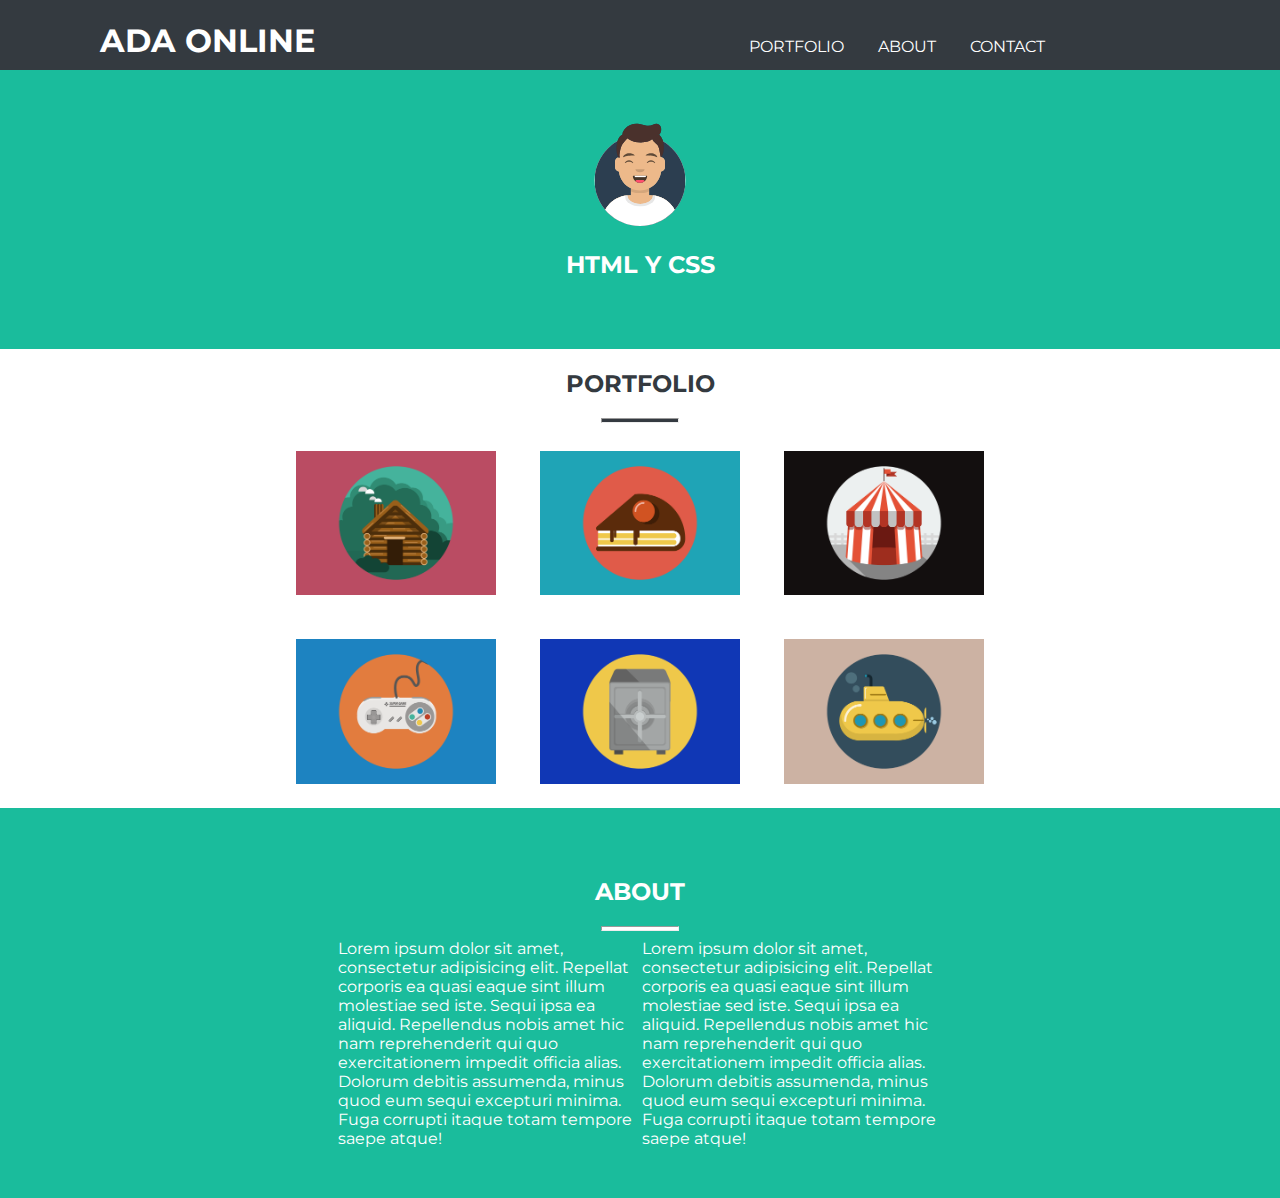
<file: index.html>
<!DOCTYPE html>
<html lang="es">

<head>
  <meta charset="UTF-8">
  <link rel="stylesheet" href="style.css">
  <title>ADA ONLINE</title>
</head>

<body>

  <div class="header">
    <h1>ADA ONLINE </h1>
    <p>PORTFOLIO</p>
    <P>ABOUT</P>
    <P>CONTACT</P>
  </div>

  <div class="section">
    <img class="img-perfil" src="./img/foto.svg">
    <h2>HTML Y CSS</h2>
  </div>

  <div class="portfolio">
    <h2>PORTFOLIO</h2>
    <hr class="line-1">
    <div>
      <div class="img-portfolio">
        <img src="./img/cabin.png">
      </div>
      <div class="img-portfolio">
        <img src="./img/cake.png">
      </div>
      <div class="img-portfolio">
        <img src="./img/circus.png">
      </div>
    </div>

    <div>
      <div class="img-portfolio">
        <img src="./img/game.png">
      </div>
      <div class="img-portfolio">
        <img src="./img/safe.png">
      </div>
      <div class="img-portfolio">
        <img src="./img/submarine.png">
      </div>
    </div>
  </div>

  <div class="section">
    <h2>ABOUT</h2>
    <hr class="line-2">
    <div class="about-text">
      Lorem ipsum dolor sit amet, consectetur adipisicing elit. Repellat corporis ea quasi eaque sint illum molestiae
      sed iste. Sequi ipsa ea aliquid. Repellendus nobis amet hic nam reprehenderit qui quo exercitationem impedit
      officia alias. Dolorum debitis assumenda, minus quod eum sequi excepturi minima. Fuga corrupti itaque totam
      tempore saepe atque!
    </div>

    <div class="about-text">
      Lorem ipsum dolor sit amet, consectetur adipisicing elit. Repellat corporis ea quasi eaque sint illum molestiae
      sed iste. Sequi ipsa ea aliquid. Repellendus nobis amet hic nam reprehenderit qui quo exercitationem impedit
      officia alias. Dolorum debitis assumenda, minus quod eum sequi excepturi minima. Fuga corrupti itaque totam
      tempore saepe atque!
    </div>

  </div>

</body>

</html>
</file>
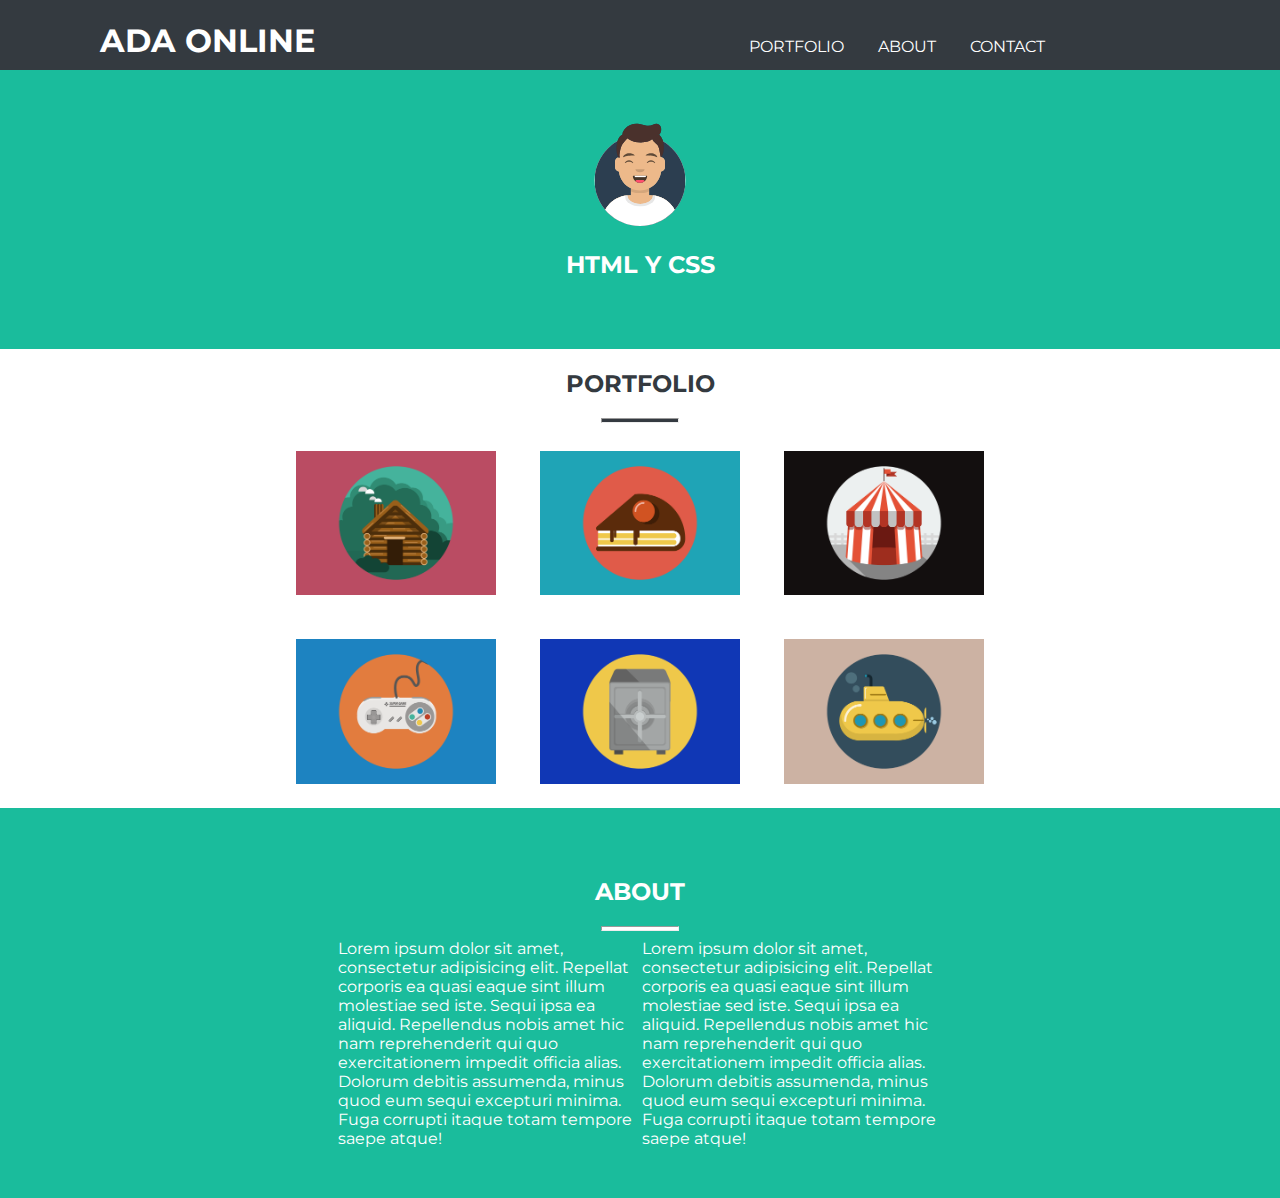
<file: ejercicio.html>
<!DOCTYPE html>
<html lang="es">

<head>
  <meta charset="UTF-8">
  <link rel="stylesheet" href="style.css">
  <title>ADA ONLINE</title>
</head>

<body>

  <div class="header">
    <h1>ADA ONLINE </h1>
    <p>PORTFOLIO</p>
    <P>ABOUT</P>
    <P>CONTACT</P>
  </div>

  <div class="section">
    <img class="img-perfil" src="foto.svg">
    <h2>HTML Y CSS</h2>
  </div>

  <div class="portfolio">
    <h2>PORTFOLIO</h2>
    <hr class="line-1">
    <div>
      <div class="img-portfolio">
        <img src="cabin.png">
      </div>
      <div class="img-portfolio">
        <img src="cake.png">
      </div>
      <div class="img-portfolio">
        <img src="circus.png">
      </div>
    </div>

    <div>
      <div class="img-portfolio">
        <img src="game.png">
      </div>
      <div class="img-portfolio">
        <img src="safe.png">
      </div>
      <div class="img-portfolio">
        <img src=" submarine.png">
      </div>
    </div>
  </div>

  <div class="section">
    <h2>ABOUT</h2>
    <hr class="line-2">
    <div class="about-text">
      Lorem ipsum dolor sit amet, consectetur adipisicing elit. Repellat corporis ea quasi eaque sint illum molestiae
      sed iste. Sequi ipsa ea aliquid. Repellendus nobis amet hic nam reprehenderit qui quo exercitationem impedit
      officia alias. Dolorum debitis assumenda, minus quod eum sequi excepturi minima. Fuga corrupti itaque totam
      tempore saepe atque!
    </div>

    <div class="about-text">
      Lorem ipsum dolor sit amet, consectetur adipisicing elit. Repellat corporis ea quasi eaque sint illum molestiae
      sed iste. Sequi ipsa ea aliquid. Repellendus nobis amet hic nam reprehenderit qui quo exercitationem impedit
      officia alias. Dolorum debitis assumenda, minus quod eum sequi excepturi minima. Fuga corrupti itaque totam
      tempore saepe atque!
    </div>

  </div>

</body>

</html>
</file>
<file: style.css>
@import url('https://fonts.googleapis.com/css?family=Montserrat&display=swap');

body{
  margin:0;
  font-family: "Montserrat";
  color: white;
}

.header{
  height: 70px;
  background-color: #343a40;
     }

.section{
  background-color: #1abc9c;  
  padding-top: 50px;
  padding-bottom: 50px;
  text-align: center;
   }

 p{
  display: inline-block;
  margin-left: 30px;
  }

h1{
  display: inline-block;
  margin-left: 100px;
  margin-right: 400px;
}

.img-perfil {
  width: 100px;
  text-align: center;
}

 .portfolio {
  text-align: center;
  color: #343a40;
     }


 .img-portfolio {
   width: 200px;
   display: inline-block;
   margin: 20px;
 }

 .img-portfolio img {
   width: 100%;
 }

.about-text {
  display:inline-block;
  width: 300px; 
  text-align: left;
}


.line-1 {
height: 3px;
width: 6%;
  color: #343a40;
  background-color: #343a40
 }

.line-2 {
  color: white;
  background-color: white;
  height: 3px;
  width: 6%;
}
</file>
